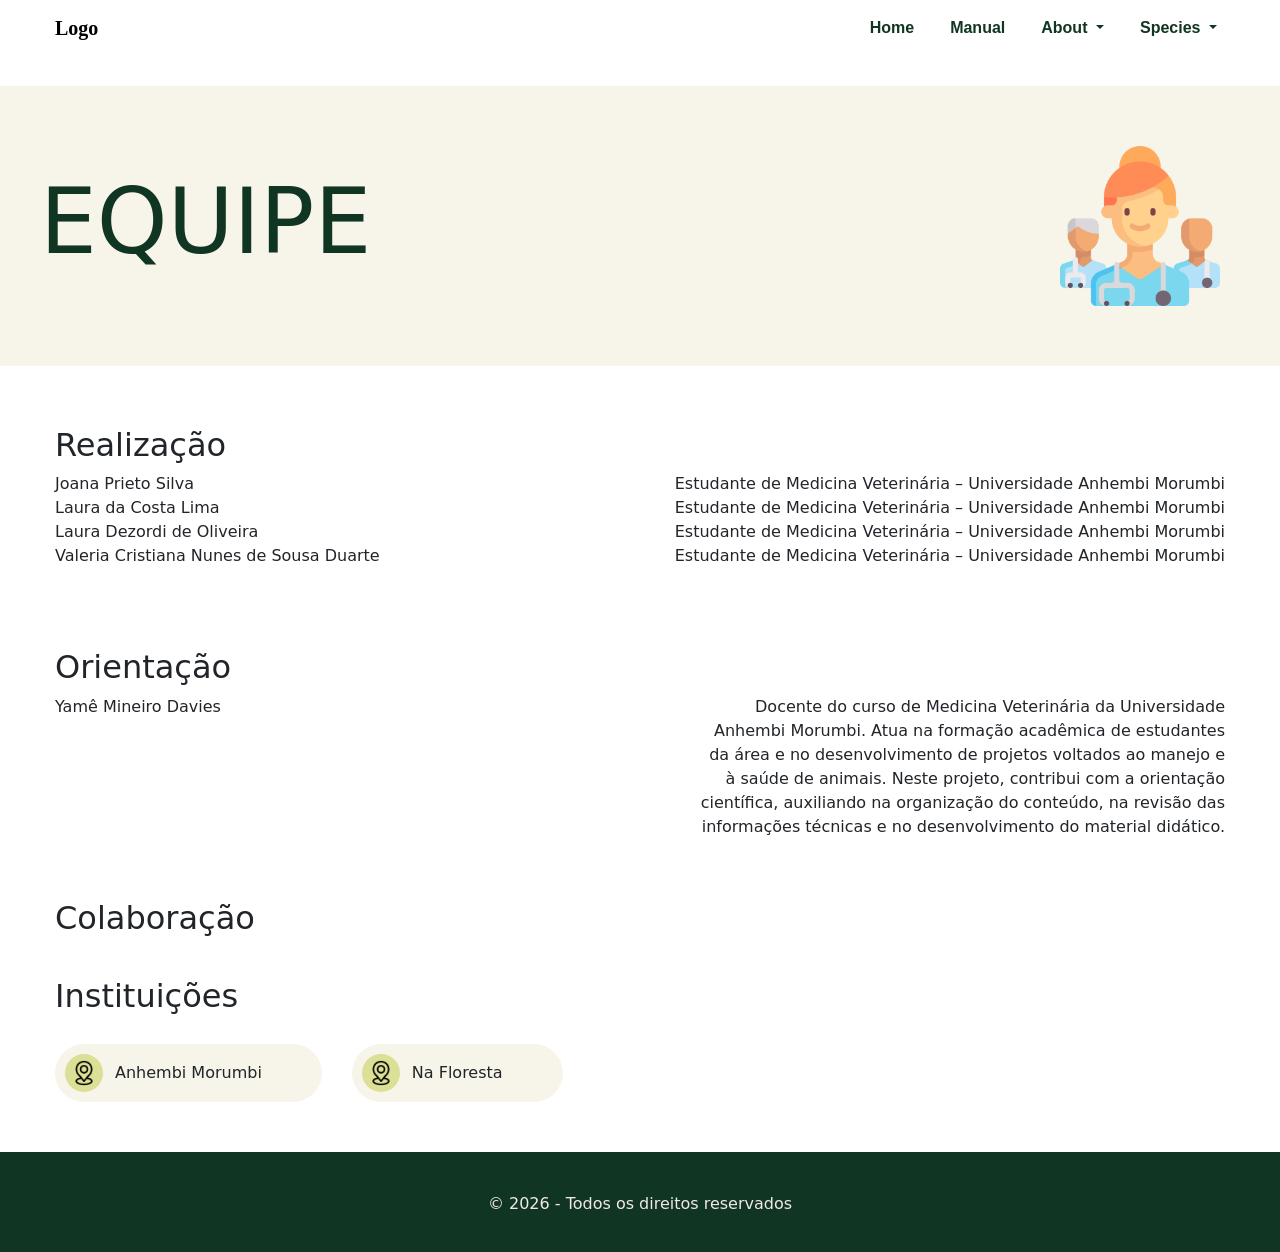
<file: equipe.html>
<!DOCTYPE html>
<html lang="pt-BR">
<head>
    <meta charset="UTF-8">
    <meta name="viewport" content="width=device-width, initial-scale=1.0">

    <!-- Link Bootstrap -->
    <link href="https://cdn.jsdelivr.net/npm/bootstrap@5.3.8/dist/css/bootstrap.min.css" rel="stylesheet" integrity="sha384-sRIl4kxILFvY47J16cr9ZwB07vP4J8+LH7qKQnuqkuIAvNWLzeN8tE5YBujZqJLB" crossorigin="anonymous">
  
    <link rel="stylesheet" href="./css/global.css">
    <link rel="stylesheet" href="./css/header.css">
    <link rel="stylesheet" href="./css/footer.css">
    <link rel="stylesheet" href="./css/equipe.css">

    <title>Equipe</title>
</head>
<body>

    <!-- Menu de navegação -->
    <header id="header"></header>

    <main>
        <!-- Titulo a esquerda foto da equipe a direita -->
        <section class="hero-equipe">
            <div class="container">

                <h1>EQUIPE</h1>
                <img src="./assets/img/equipe.png" alt="Foto da equipe">

            </div>
        </section>

        <!-- Nomes a esquerda e complemento a direita / Aí no CSS você usa display: flex no li para colocar nome à esquerda e descrição à direita, replicando o design fiel ao layout. -->
        <section class="realizacao">
            <div class="container">

                <h2>Realização</h2>

                <ul class="realizacao__lista">
                    <li>
                        <span class="realizacao__nome">Joana Prieto Silva</span>
                        <span class="realizacao__descricao">Estudante de Medicina Veterinária – Universidade Anhembi Morumbi</span>
                    </li>
                    <li>
                        <span class="realizacao__nome">Laura da Costa Lima</span>
                        <span class="realizacao__descricao">Estudante de Medicina Veterinária – Universidade Anhembi Morumbi</span>
                    </li>
                    <li>
                        <span class="realizacao__nome">Laura Dezordi de Oliveira</span>
                        <span class="realizacao__descricao">Estudante de Medicina Veterinária – Universidade Anhembi Morumbi</span>
                    </li>
                    <li>
                        <span class="realizacao__nome">Valeria Cristiana Nunes de Sousa Duarte</span>
                        <span class="realizacao__descricao">Estudante de Medicina Veterinária – Universidade Anhembi Morumbi</span>
                    </li>                 
                </ul>

            </div>
        </section>

        <!-- Orientação -->
        <section class="orientacao">
            <div class="container">
                <h2>Orientação</h2>
                
                <ul class="orientacao__lista">
                    <li>
                        <span class="orientacao__nome">Yamê Mineiro Davies</span>
                        <span class="orientacao__descricao">
                            Docente do curso de Medicina Veterinária da Universidade Anhembi Morumbi.
                            Atua na formação acadêmica de estudantes da área e no desenvolvimento de
                            projetos voltados ao manejo e à saúde de animais. Neste projeto, contribui com a
                            orientação científica, auxiliando na organização do conteúdo, na revisão das
                            informações técnicas e no desenvolvimento do material didático.
                        </span>
                    </li>
                </ul>

            </div>
        </section>

        <!-- Colaboração -->
        <section class="colaboracao">
            <div class="container">

                <h2>Colaboração</h2>

            </div>
        </section>

        <!-- Instituições -->
        <section class="instituicoes">
            <div class="container">

                <h2>Instituições</h2>

                <div class="instituicoes__container">
                    <div class="instituicoes__card">
                        <img src="./assets/icon/pin.png" alt="Logo..." class="instituicoes__logo">
                        <span class="instituicoes__nome">Anhembi Morumbi</span>
                    </div>

                    <div class="instituicoes__card">
                        <img src="./assets/icon/pin.png" alt="Logo..." class="instituicoes__logo">
                        <span class="instituicoes__nome">Na Floresta</span>
                    </div>
                </div>

            </div>
        </section>
    </main>

    <!-- Rodapé -->
    <footer id="footer"></footer>

    <!-- JS Bootstrap -->
    <script src="https://cdn.jsdelivr.net/npm/bootstrap@5.3.8/dist/js/bootstrap.bundle.min.js" integrity="sha384-FKyoEForCGlyvwx9Hj09JcYn3nv7wiPVlz7YYwJrWVcXK/BmnVDxM+D2scQbITxI" crossorigin="anonymous"></script>
     
    <!-- JS -->
    <script src="./js/script.js"></script>

</body>
</html>
</file>
<file: css/global.css>
:root {
  /* BASE (neutros) */
  --color-text: #3b3b3b;
  --color-background: #f1e9e9;

  /* BRAND (identidade) */
  --color-primary: #103523;
  --color-primary-light: #40584C;

  /* UI (interface) */
  --color-accent: #DBE096;
  --color-surface: #F7F4EA;
}

:root {
    --font-title: 'Playfair Display', serif;
    --font-subtitle: 'League Spartan', sans-serif;
    --font-text: 'Inter', sans-serif;
}
</file>
<file: css/header.css>
.container {
    max-width: 1200px;
    margin: 0 auto;
    padding: 0 15px;
    margin-bottom: 30px;
}

.navbar-brand {
    font-weight: 700;
    font-family: var(--font-title);
}

.header .nav-link {
    font-family: var(--font-subtitle);
    font-weight: 900;
    color: var(--color-primary);
    padding: 5px 10px;
    border-radius: 15px;
    transition: all 0.3s ease;
}

.header .nav-link:hover,
.header .nav-link:focus-visible,
.header .nav-link:active {
    color: var(--color-primary);
    background-color: var(--color-accent);
    border-radius: 15px;
}

.navbar-nav {
    gap: 20px;
}

.dropdown-menu {
    border-radius: 15px;
    padding: 10px 0;
    background-color: #fff;
}

.dropdown-item {
    font-family: var(--font-subtitle);
    font-weight: 600;
    font-size: 14px;
    color: var(--color-primary);
    transition: 0.2s;
}

.dropdown-item:hover {
    background-color: var(--color-accent);
}
</file>
<file: css/footer.css>
.footer {
    background-color: var(--color-primary);
    width: 100%;
    height: 100px;
}

.footer .container {
    display: flex;
    justify-content: center;
    align-items: center;
}

.footer .container p {
    color: var(--color-background);
    padding-top: 40px;
}
</file>
<file: css/equipe.css>
/* Equipe */
.hero-equipe {
    background-color: var(--color-surface);
}

.hero-equipe .container {
    display: flex;
    justify-content: space-between;
    align-items: center;
    
    padding: 60px 0;
}

.hero-equipe h1 {
    font-size: 90px;
    color: var(--color-primary)
}

.hero-equipe img {
    height: 160px;
    width: 200px;

    object-fit: contain;
}

/* Realização */
.realizacao {
    margin-top: 10px;
    padding: 30px 0;
}

.realizacao__lista,
.orientacao__lista {
    list-style-type: none;
    padding: 0;
    margin: 0;
}

.realizacao__lista li,
.orientacao__lista li {
    display: flex;
    justify-content: space-between;
}

.realizacao__nome,
.orientacao__nome {
    flex: 0 0 40%; /* ocupa 40% fixo */
}

.realizacao__descricao,
.orientacao__descricao {
    flex: 0 0 55%; /* ocupa 55% fixo */
    
}

/* Específico de cada um */
.realizacao__descricao {
    text-align: right;
}

.orientacao__descricao {
    flex: 0 0 45%;
    text-align: right; /* ou left para ficar alinha na parede */
}

/* Orientação / Colaboração*/
.orientacao,
.colaboracao {
    margin-top: 10px;
    padding: 10px 0;
}

.orientacao__descricao {
    flex: 0 0 45%;
}

/* Instituições */
.instituicoes__container {
    display: flex;
}

.instituicoes__card {

    display: flex;          /* ← adicionar */
    align-items: center;    /* ← centraliza verticalmente */
    gap: 12px;              /* ← espaço entre ícone e texto */

    background-color: var(--color-surface);
    margin: 20px 30px 20px 0;
    padding: 10px 60px 10px 10px;
    border-radius: 30px;
}

.instituicoes__logo {
    background-color: var(--color-accent);
    border-radius: 50%;

    height: 38px;
    width: 38px;
    min-width: 38px;

    object-fit: contain;
    padding: 6px;
}
</file>
